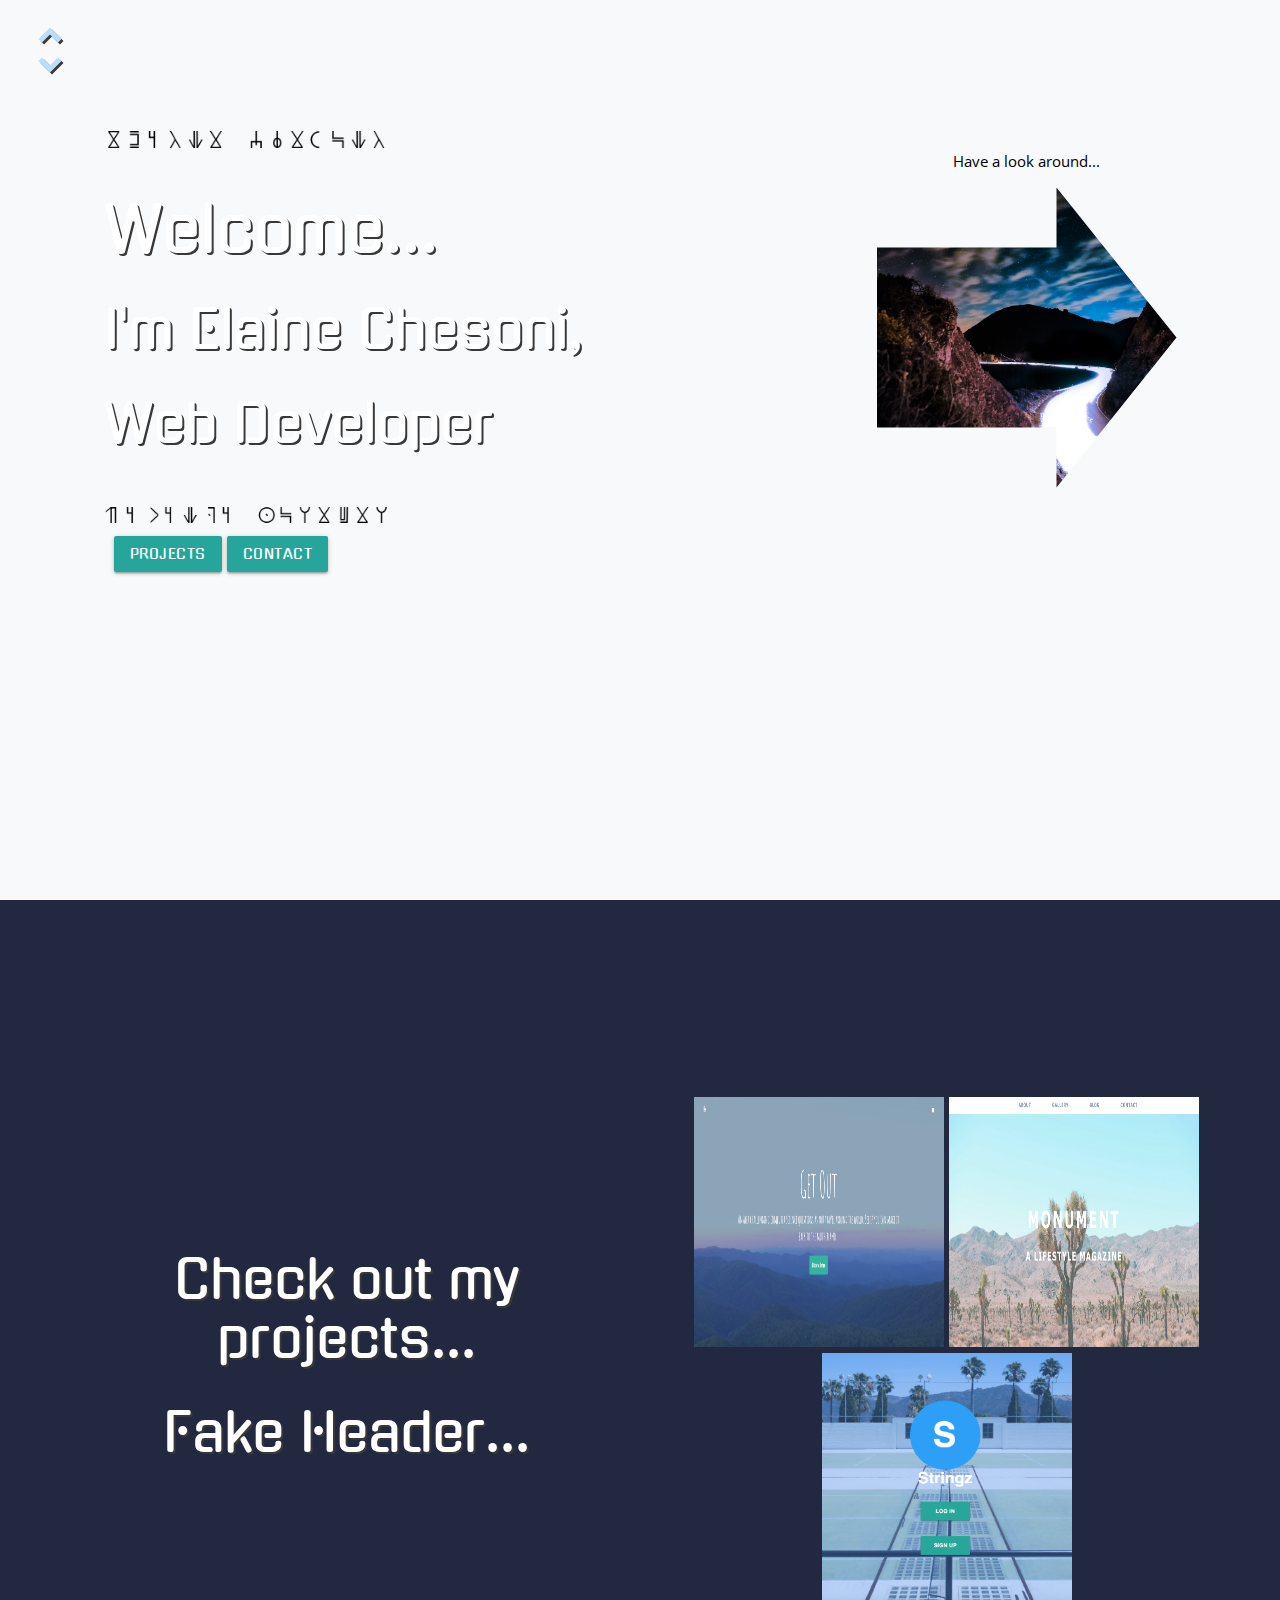
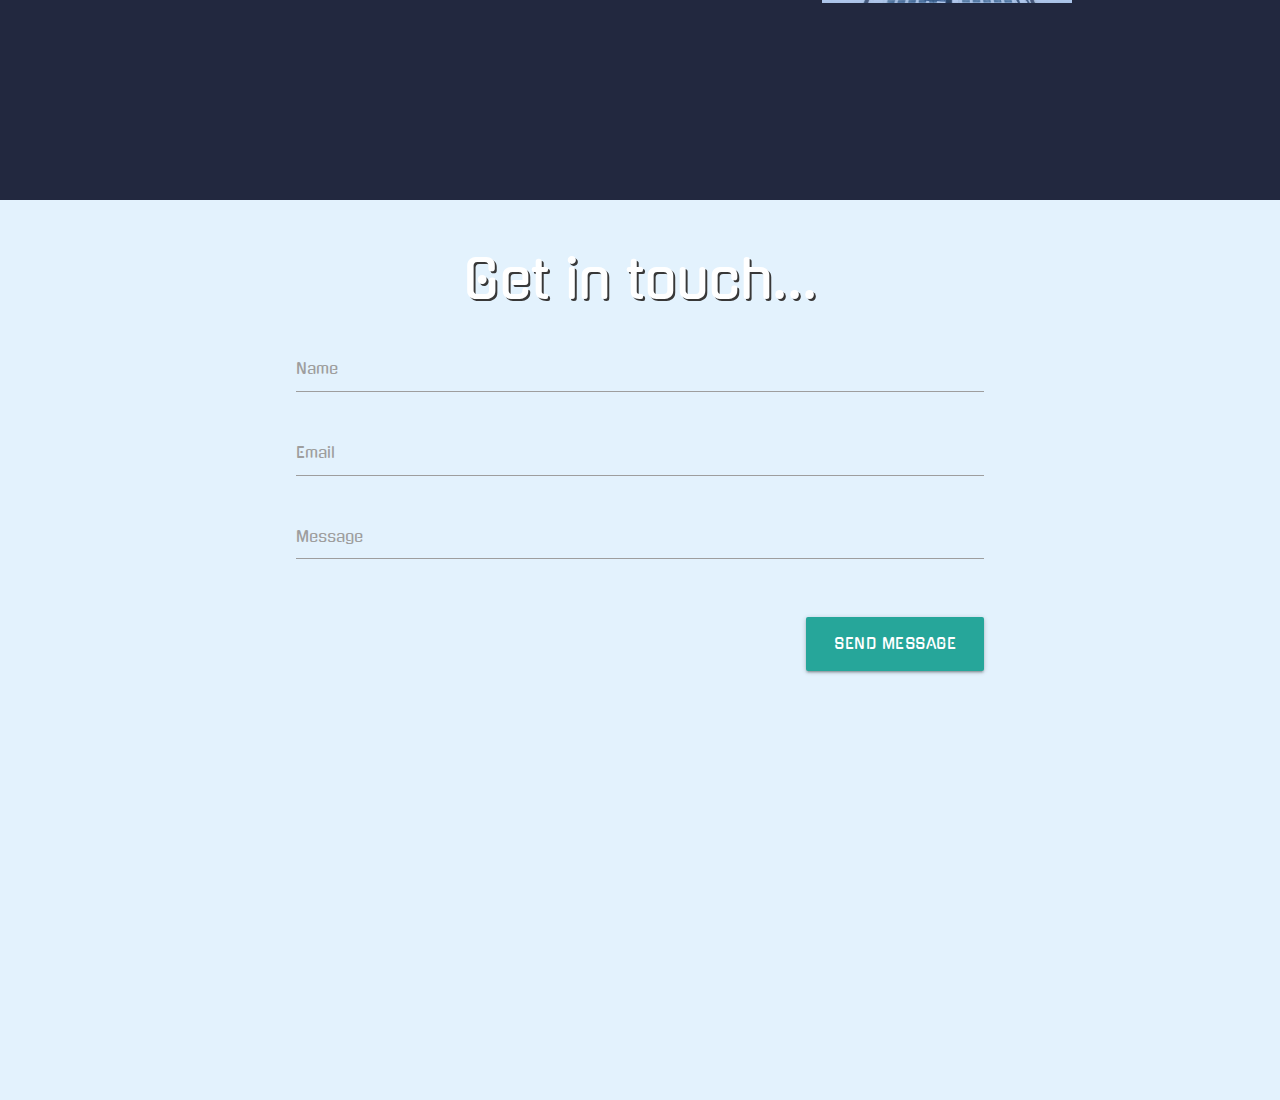
<file: index.html>
<html>
<head>
  <meta charset="UTF-8">
  <meta name="viewport" content="width=device-width, initial-scale=1.0">
  <meta http-equiv="X-UA-Compatible" content="ie=edge">
  <!--Import Google Icon Font-->
  <link href="https://fonts.googleapis.com/icon?family=Material+Icons" rel="stylesheet">
  <link href='https://fonts.googleapis.com/css?family=Gugi' rel='stylesheet'>
  <link href='https://fonts.googleapis.com/css?family=Open+Sans' rel='stylesheet'>
  <!-- Font Awesome Link -->
  <link rel="stylesheet" href="https://use.fontawesome.com/releases/v5.0.10/css/all.css" integrity="sha384-+d0P83n9kaQMCwj8F4RJB66tzIwOKmrdb46+porD/OvrJ+37WqIM7UoBtwHO6Nlg" crossorigin="anonymous">

  <!--css links-->
  <link type="text/css" rel="stylesheet" href="css/materialize.min.css"  media="screen,projection"/>
  <!-- <link type="text/css" rel="stylesheet" href="css/video.css"/> -->
  <link type="text/css" rel="stylesheet" href="css/main.css"/>

  <!--Let browser know website is optimized for mobile-->
  <meta name="viewport" content="width=device-width, initial-scale=1.0"/>

  <!--Link to jquery cdn-->
  <script src="https://code.jquery.com/jquery-3.3.1.min.js" integrity="sha256-FgpCb/KJQlLNfOu91ta32o/NMZxltwRo8QtmkMRdAu8=" crossorigin="anonymous"></script>

  <!--js links-->
  <script type="text/javascript" src="js/materialize.min.js"></script>
  <script type="text/javascript" src="js/main.js"></script>

  <title>Portfolio</title>
</head>

<body>
  <div class="sidenav-button">

    <ul id="slide-out" class="navstyle sidenav">
      <div class="nav-icons-box">
        <li><a class="revelio-home waves-effect" href="#home"><i class="material-icons icon-blue">public</i></a></li>
        <li><a class="waves-effect" href="#about"><i class="material-icons icon-blue">account_box</i></a></li>
        <li><a class="revelio-projects waves-effect" href="#projects"><i class="material-icons icon-blue">art_track</i></a></li>
        <li><a class="waves-effect" href="#contact"><i class="material-icons icon-blue">mail</i></a></li>
      </div>
    </ul>
    <a href="#" data-target="slide-out" class="sidenav-trigger"><i class="medium material-icons">unfold_more</i></a>

  </div>

  <div class="preloader">
    <div class=" blue progress">
      <p>Thinking...</p>
        <div class="indeterminate"></div>
    </div>
  </div>

  <div class="doc-scroller">

    <div id="home" class="home-container section scrollspy">

      <div class="left-side-content">
        <header class="header-container">
          <div class="header-content bring-to-front">
            <img src="./img/name.jpg" alt="name in wakandan alphabet">
            <div class="welcome-text">
              <h1>Welcome...</h1>
              <h2>I'm Elaine Chesoni,</h2>
              <h2>Web Developer</h2>
              <!-- <p>Have a look around...</p> -->
            </div>
            <img src="./img/wakanda-forever.jpg" alt="wakanda forever">
            <div class="button-box">
              <a class="revelio-projects waves-effect waves-light btn" href="#projects">Projects</a>
              <a class="waves-effect waves-light btn" href="#contact">Contact</a>
            </div>
          </div>
        </header>
      </div>

      <div class="right-side-content">
        <!-- <p>Find out more about me...</p> -->
        <p>Have a look around...</p>
        <div class="sneak-peak"></div>
      </div>

    </div>

    <div id="projects" class="projects-container section scrollspy">

      <div class="projects-left">
        <h2 class="projects-header">Check out my projects...</h2>
        <h2 class="projects-header">Fake Header...</h2>
        <!-- <p>Hover over the thumbnail to see a short description of the project, and reveal a link to the page</p> -->

        <div class="revelio-project-one card-container">
          <div class="row">
            <div class="col s12 m6">
              <div class="card">
                <div class="card-content white-text">
                  <span class="card-title">Can You Get Out</span>
                  <p>Can You Get Out is a computer science quiz app. The app has two different themes based on our groups two favorite movies; Get Out and Black Panther.
                 Users start the quiz in "Get Out", and (if they're successfull) end up in Wakanda!</p>
                </div>
                <div class="card-action">
                  <a class="blue-text" href="#">Node, Express, MongoDB, MapBox</a>
                  <a class="blue-text" href="https://github.com/Dereje24/Can-you-get-out"><i class="fab fa-github"></i></a>
                  <a class="blue-text" href="https://can-you-get-out.herokuapp.com/landing"><i class="far fa-paper-plane"></i></a>
                </div>
              </div>
            </div>
          </div>
        </div>

        <div class="revelio-project-two card-container">
          <div class="row">
            <div class="col s12 m6">
              <div class="card">
                <div class="card-content white-text">
                  <span class="card-title">Monument</span>
                  <p>Monument is a blog page created from a set of wireframes. The site was created using basic HTML, CSS, and Javascript.
                 The goal was to create a website the closely resembled the given schematics.</p>
                </div>
                <div class="card-action">
                  <a class="blue-text" href="#">HTML, CSS, Javascript</a>
                  <a class="blue-text" href="#">That's it!</a>
                </div>
              </div>
            </div>
          </div>
        </div>

        <div class="revelio-project-three card-container">
          <div class="row">
            <div class="col s12 m6">
              <div class="card">
                <div class="card-content white-text">
                  <span class="card-title">Stringz</span>
                  <p>Stringz inventory and scheduling management app for a racquet stringing team.
                  Users can view inventory and "racquets" as well as add racquets to the stringing queue</p>
                </div>
                <div class="card-action">
                  <a class="blue-text" href="#">Node, Express, MongoDB</a>
                  <a class="blue-text" href="#">EJS Layouts</a>
                </div>
              </div>
            </div>
          </div>
        </div>

      </div>


          <div class="projects-right">
              <div class="image-wrapper">
                <a class="project-one" href="https://github.com/Dereje24/Can-you-get-out"><img src="./img/get_out.jpg"></a>
                <a class="project-two" href="https://github.com/TheForce88/monument"><img src="./img/monument.jpg"></a>
                <a class="project-three" href="https://protected-hollows-53369.herokuapp.com/"><img src="./img/stringz.jpg"></a>
              </div>
          </div>

    </div>

    <div id="contact" class="contact-container section scrollspy">
      <div class="form-box">
        <div class="row">
          <div class="col m10 offset-m1 s12">
            <h2 class="center-align contact-form-header">Get in touch...</h2>
            <div class="row">
              <form class="col m8 offset-m2 s12">
                <div class="row">
                  <div class="input-field col s12">
                    <input id="name" type="text">
                    <label for="name">Name</label>
                  </div>
                  <div class="input-field col s12">
                    <input id="email" type="email" class="form-input">
                    <label for="email">Email</label>
                  </div>
                  <div class="input-field col s12">
                    <textarea id="message" class="materialize-textarea"></textarea>
                    <label for="message">Message</label>
                  </div>
                </div>
                <div class="row">
                  <div class="col m12">
                    <p class="right-align"><button class="btn btn-large waves-effect waves-light" type="button" name="action">Send Message</button></p>
                  </div>
                </div>
              </form>
            </div>
          </div>
        </div>
      </div>
    </div>

  </div>
</body>

</html>
</file>
<file: css/video.css>
/********************************
  NAVBAR
*********************************/
.navstyle {
  z-index: 1;
}


/********************************
  VIDEO
*********************************/

/*.homepage-hero-module {
    border-right: none;
    border-left: none;
    position: relative;
    z-index: 0;
}*/
/*.no-video .video-container video,
.touch .video-container video {
    display: none;
}*/
/*.no-video .video-container .poster,
.touch .video-container .poster {
    display: block !important;
}*/
/*.video-container {
    position: relative;
    bottom: 0%;
    left: 0%;
    height: 100%;
    width: 100%;
    overflow: hidden;
    background: #000;
}*/
/*.video-container .poster img {
    width: 100%;
    bottom: 0;
    position: absolute;
}*/
/*.video-container .filter {
    z-index: 100;
    position: absolute;
    background: rgba(0, 0, 0, 0.4);
    width: 100%;
}*/
/*.video-container video {
    position: absolute;
    z-index: 0;
    bottom: 0;
}*/
/*.video-container video.fillWidth {
    width: 100%;
}*/
</file>
<file: css/main.css>
html {
  scroll-behavior: smooth;
}

* {
  box-sizing: border-box;
  font-family: 'Gugi', serif;
  color: white;
}

body {
  background-color: #f8f9fa;
}

h1, h2 {
  text-shadow: 2px 2px #383838;
}

p {
  font-family: 'Open Sans', serif;
  color: black;
}

button {
  font-family: 'Gugi', serif;
}

.doc-scroller {
  scroll-snap-points-y: repeat(100%);
  scroll-snap-type: mandatory;
}

/********************************
  PRELOADER
*********************************/
.preloader {
  display: none;
  vertical-align: middle;
}

/********************************
  NAVBAR
*********************************/
.sidenav-button {
  position: fixed;
}

#slide-out {
  width: 90px;
  /*height: 100vh;*/
  /*position: absolute;*/
}

.sidenav-trigger {
  padding: 20px;
}

.material-icons {
  margin-top: 20px;
  color: #bbdefb;
  text-shadow: 2px 2px #383838;
}

.sidenav li>a>i.material-icons {
  color: #bbdefb;
}

.nav-icons-box {
  margin-top: 200px;
}

.sidenav li>a {
  margin: 20px 0 20px 0;
}

/********************************
  HEADER
*********************************/

.header-container {
  display: flex;
  flex-direction: row;
  justify-content: space-around;
  height: 100vh;
  margin-left: 100px;
}

.header-content {
  margin-top: 125px;
  z-index: 0;
  color: #2196f3;
}

.welcome-text {
  margin-bottom: 50px;
}

/********************************
  HOME
*********************************/

.home-container {
  display: flex;
  flex-direction: row;
  justify-content: space-around;
  align-items: center;
  height: 100vh;
}

/********************************
  BUTTONS
*********************************/

.button-box {
  margin: 10px;
}

/********************************
  RIGHT-SIDE-CONTENT
*********************************/

.right-side-content {
  margin: 0 100px 0 50px;
  height: 100vh;
  display: flex;
  flex-direction: column;
  margin-top: 100px;
}

.sneak-peak {
  width: 300px;
  height: 300px;
  background: url('../img/light-the-way.jpg') center no-repeat;
  background-size: cover;
  clip-path: polygon(0% 20%, 60% 20%, 60% 0%, 100% 50%, 60% 100%, 60% 80%, 0% 80%);
  /*clip-path: polygon(75% 0%, 100% 50%, 75% 100%, 0% 100%, 25% 50%, 0% 0%);*/
  animation: clips 5s ease infinite;
}

.right-side-content p {
  margin-top: 100px;
  text-align: center;
}


@keyframes clips {
  50% {
  clip-path: polygon(40% 0%, 40% 20%, 100% 20%, 100% 80%, 40% 80%, 40% 100%, 0% 50%)
  /*clip-path: polygon(75% 0%, 100% 50%, 75% 100%, 0% 100%, 25% 50%, 0% 0%);*/
  }
}

img {
  max-width: 40%;
  max-height: 100%;
}


/********************************
  PROJECTS
*********************************/

.projects-container {
  text-align: center;
  background-color: #22283f;
  height: 100vh;
}

.projects-container {
  display: flex;
  flex-direction: row;
  align-items: center;
}

.projects-container h2 {
  margin-left: 80px;
}

.card {
  background-color: #22283f;
  height: 500px;
  margin-left: 80px;
}

.card-content {
  height: 400px;
}

.card-container  {
  position: absolute;
  left: 0;
  display: none;
}

.card-container p {
  color: #ffffff;
}

.card-action a {
  color: blue;
}

.fa-github:before, .fa-paper-plane:before {
  font-size: 20px;
}

.card-container .row {
  margin: 0 auto;
}

.image-wrapper {
  z-index: 2;
}

.image-wrapper img {
  align-self: center;
  height: 250px;
  width: 250px;
}

/********************************
  CONTACT FORM
*********************************/
.contact-container {
  text-align: center;
  background-color: #e3f2fd;
  height: 100vh;
  color: black;
}
</file>
